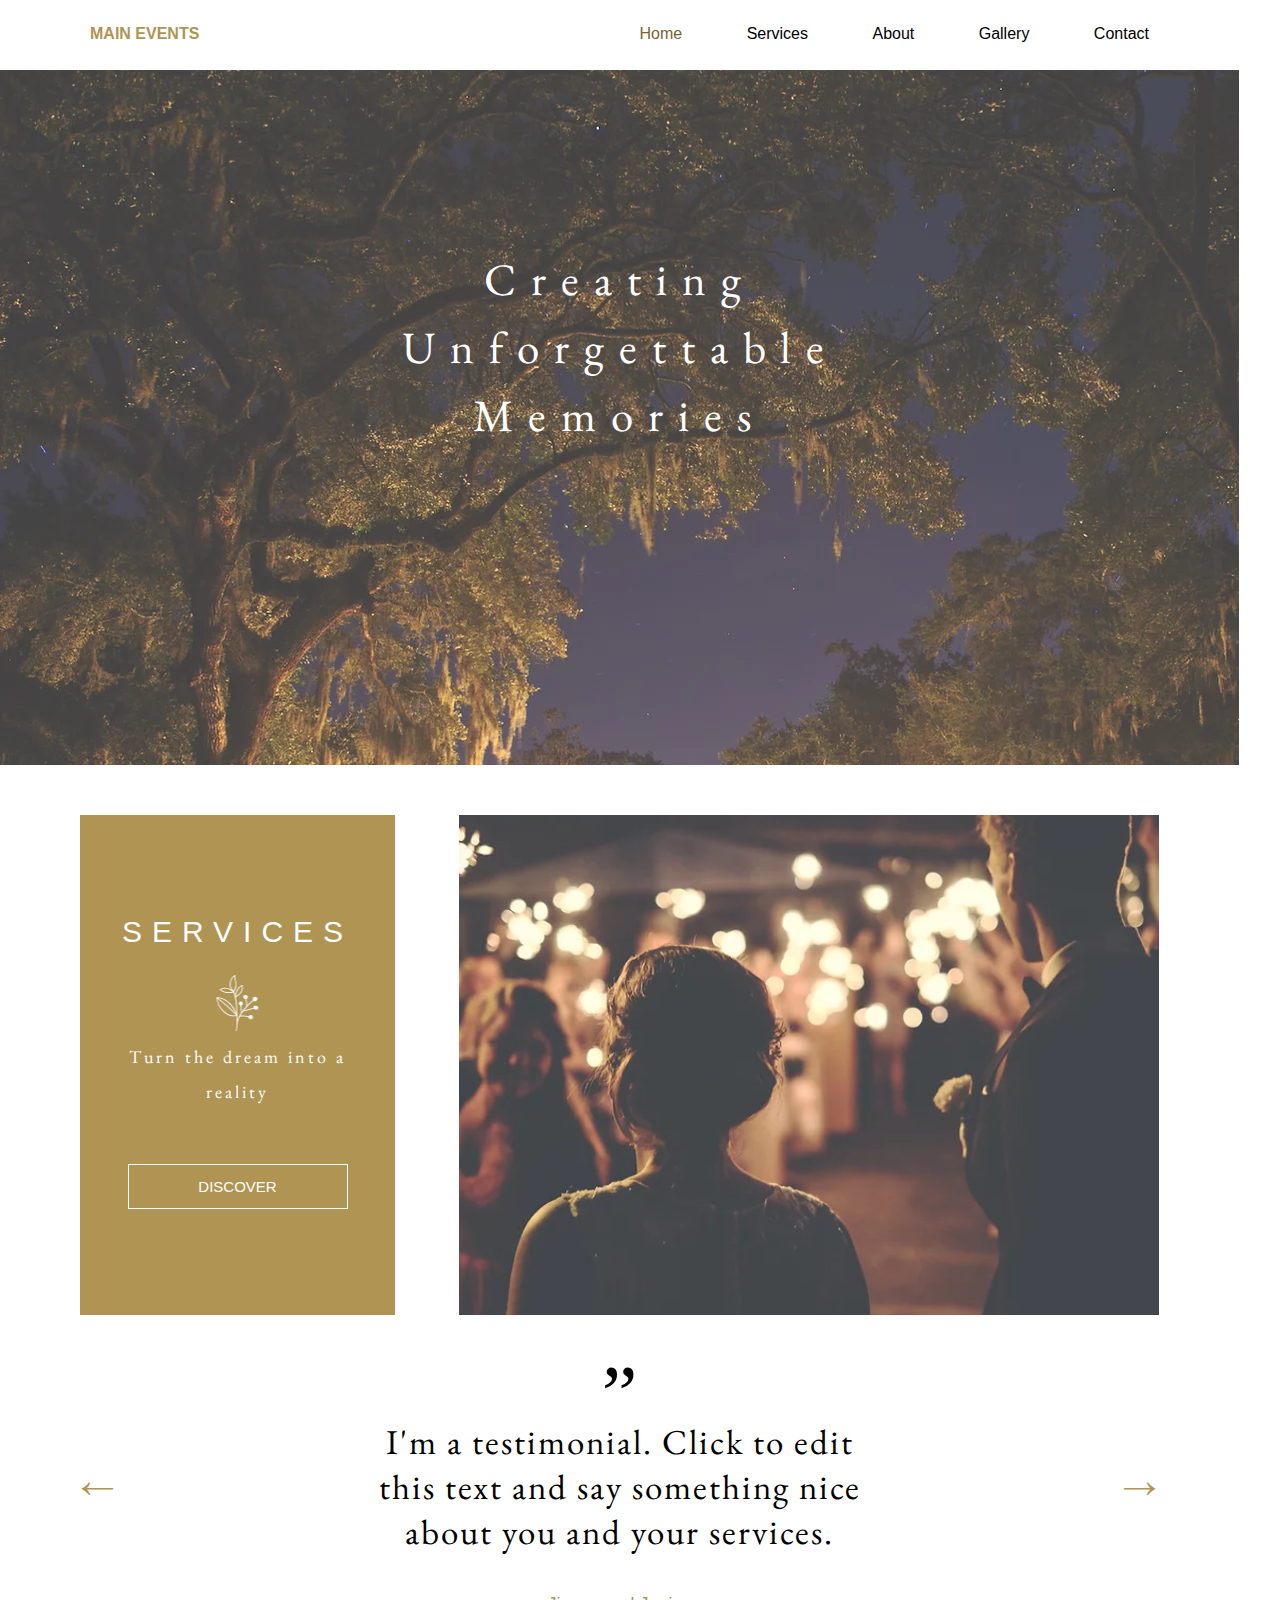
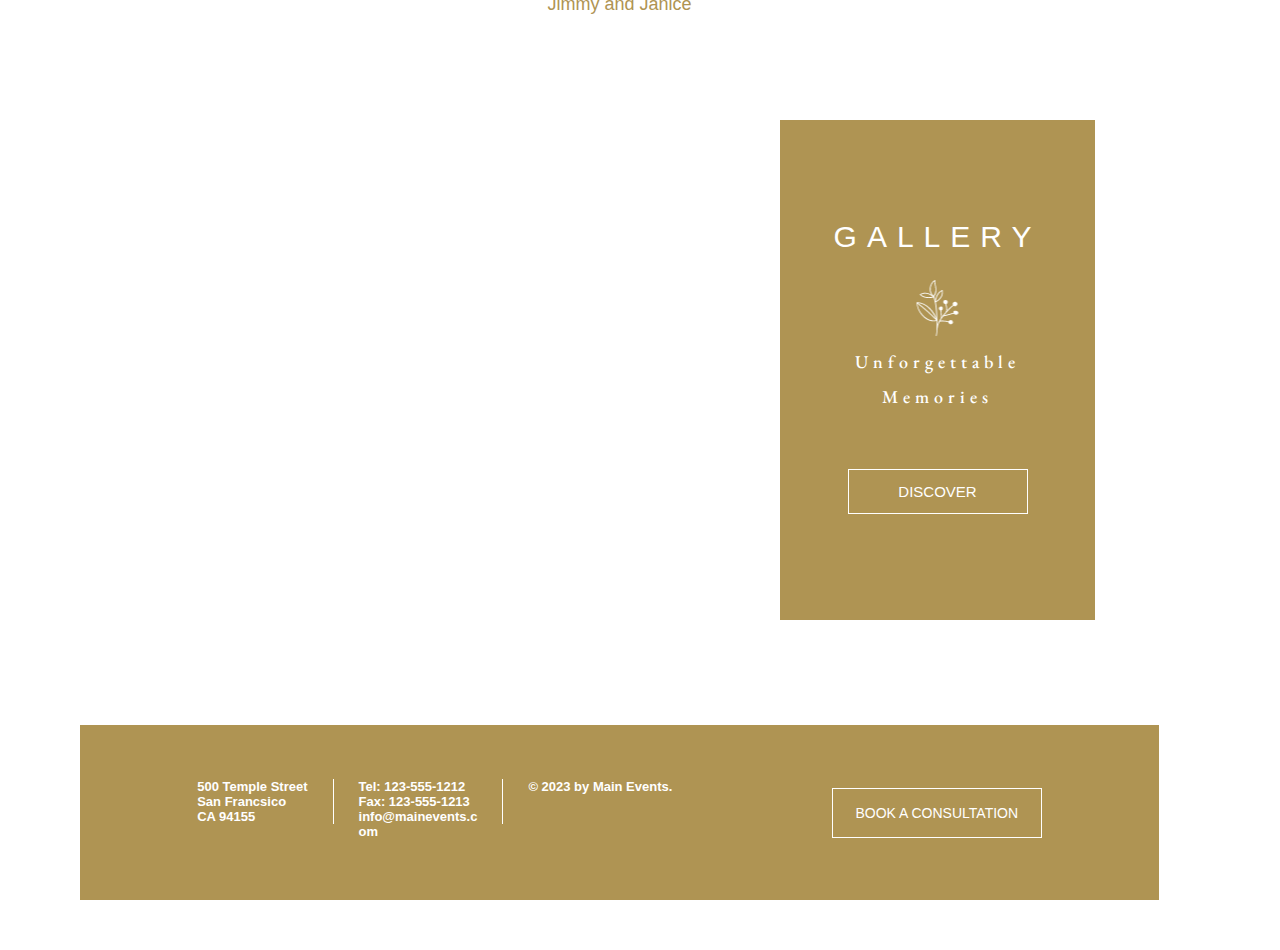
<file: index.html>
<!DOCTYPE html>
<html>

    <head>
        <link rel='stylesheet' type='text/css' media='screen' href='main.css'>
        <meta name="author" content="Aayush Kharwal">
        <meta name="description" content="CSCI571 Assignment 1">
        <meta name="keywords" content="HTML, CSS">
        <link rel="preconnect" href="https://fonts.googleapis.com">
        <link rel="preconnect" href="https://fonts.gstatic.com" crossorigin>
        <link href="https://fonts.googleapis.com/css2?family=EB+Garamond:ital,wght@0,400..800;1,400..800&display=swap" rel="stylesheet">

        <title>Main Events</title>
    </head>

    <body>

        <!-- navbar -->
        <nav class="navbar_top">
            <div class="left_nav">
                <a id="logo">MAIN EVENTS</a>
            </div>
            <div class="right_nav">
                <a href="page2.html#Home" id="home_button" target="_blank">Home</a>
                <a href="page2.html#Services" target="_blank">Services</a>
                <a href="page2.html#About" target="_blank">About</a>
                <a href="page2.html#Gallery" target="_blank">Gallery</a>
                <a href="page2.html#Contact" target="_blank">Contact</a>
            </div>
        </nav>

        <!-- patio -->
        <div class="parallax_patio">
            <p>Creating Unforgettable Memories</p>
        </div>


        <div class="main_flex">

            <!-- couples -->
            <div id="couple_card">          
                <div class="flower_card">
                    <div class="card_top">
                        SERVICES
                    </div>
                    <div class="card_bottom">
                        <div class="flower_text1">Turn the dream into a<br />reality</div>
                        <div><button class="page_buttons flower_button1" type="button">DISCOVER</button></div>
                    </div>
                </div>
                <div>
                    <img id="couple_image" src="images/image1.png" alt="couple">
                </div>
            </div>


            <!-- testimonial -->
            <div id="testimonial_slide">
                <div class="quote_text">
                </div>
                <div class="testimonial_text">
                    <div class="arrows">&#8592;</div>
                    <div>I'm a testimonial. Click to edit<br />this text and say something nice<br />about you and your services.</div>
                    <div class="arrows">&#8594;</div>
                </div>
                <div class="credits">
                    Jimmy and Janice
                </div>
            </div>
            

            <!-- table -->
            <div id="parallax_table">
                <div class="table_overlay">
                    <div class="flower_card">
                        <div class="card_top">
                            GALLERY
                        </div>
                        <div class="card_bottom">
                            <div class="flower_text2">Unforgettable<br />Memories</div>
                            <div><button class="page_buttons flower_button2" type="button">DISCOVER</button></div>
                        </div>
                    </div>
                </div>
            </div>

            <!-- footer -->
            <div id="nav_footer">
                <div class="footer_columns">
                    <p>
                        500 Temple Street<br />
                        San Francsico<br />
                        CA 94155
                    </p>
                    <p>
                        Tel: 123-555-1212<br />
                        Fax: 123-555-1213<br />
                        info@mainevents.c<br />om
                    </p>
                    <p>
                        &#169 2023 by Main Events.
                    </p>
                </div>
                <div class="footer_buttons">
                    <button class="page_buttons" type="button">BOOK A CONSULTATION</button>
                </div>
            </div>
        </div>

    </body>
    
</html>
</file>
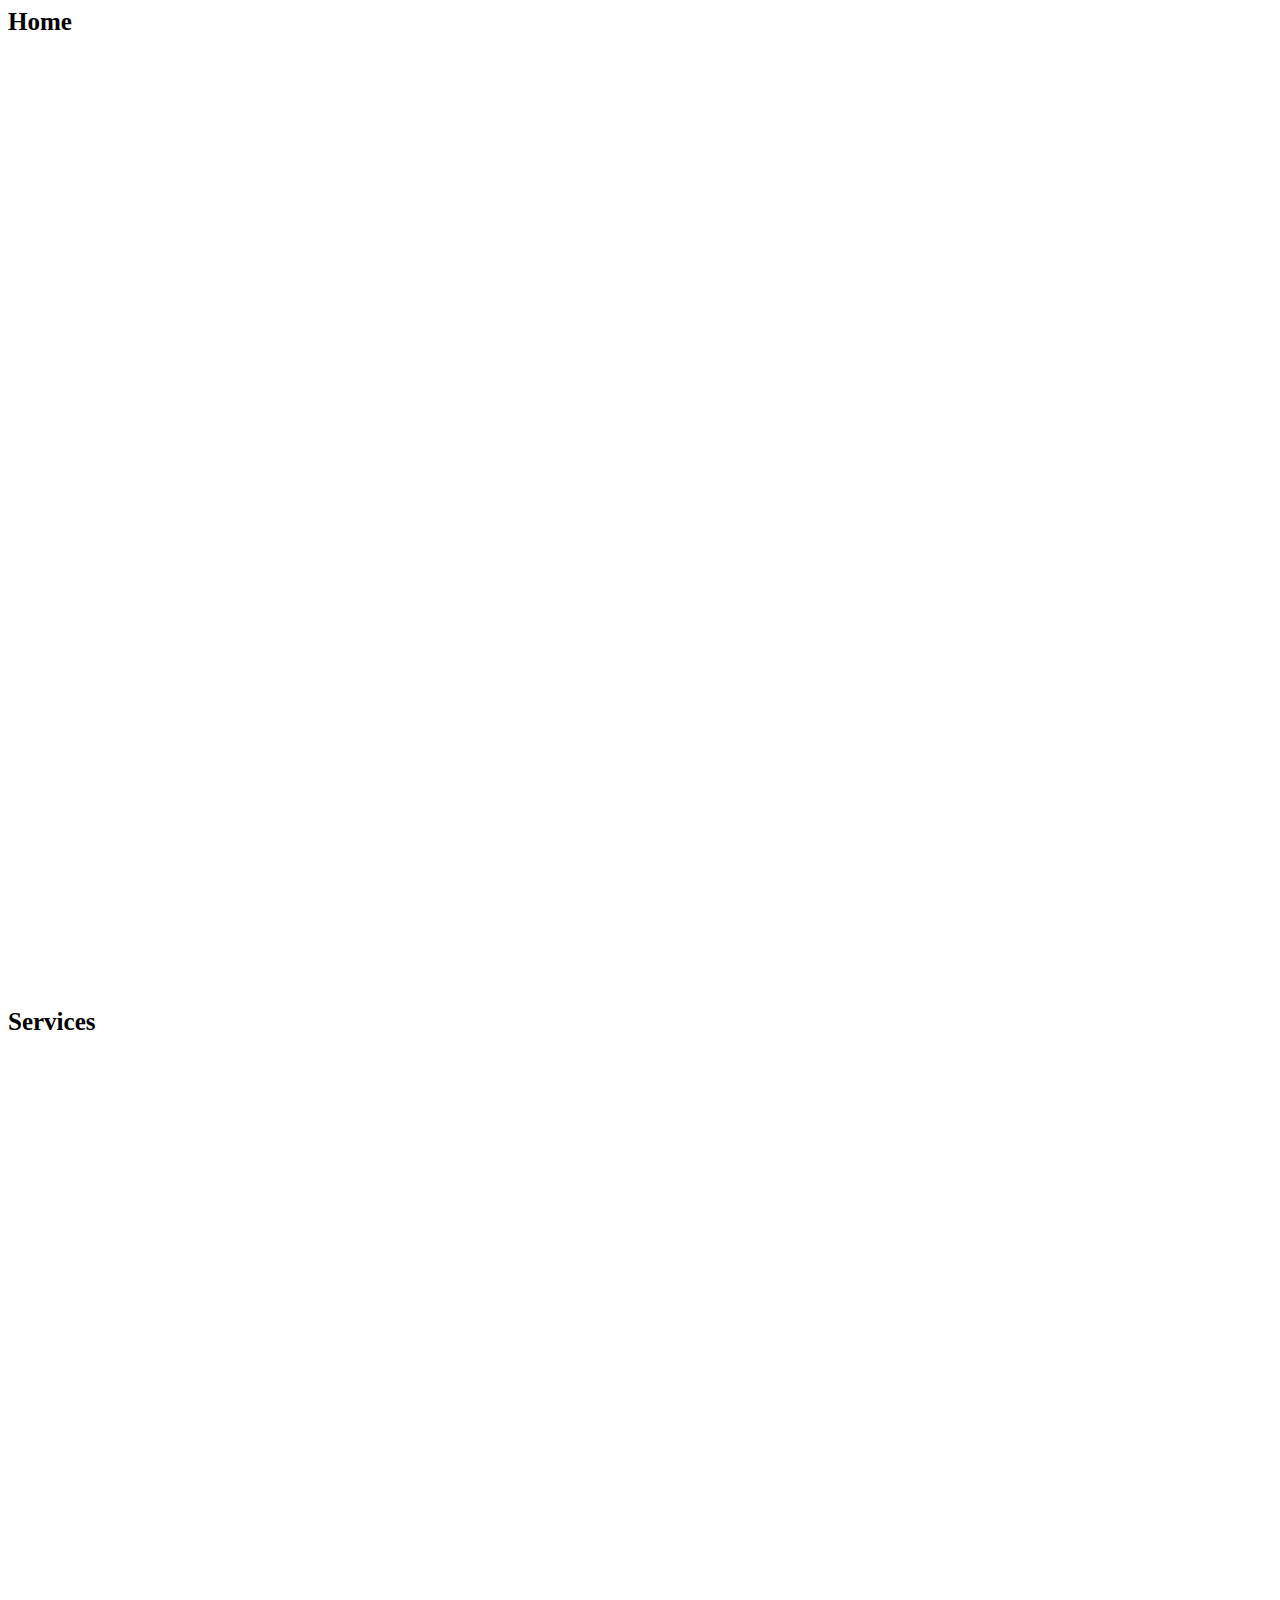
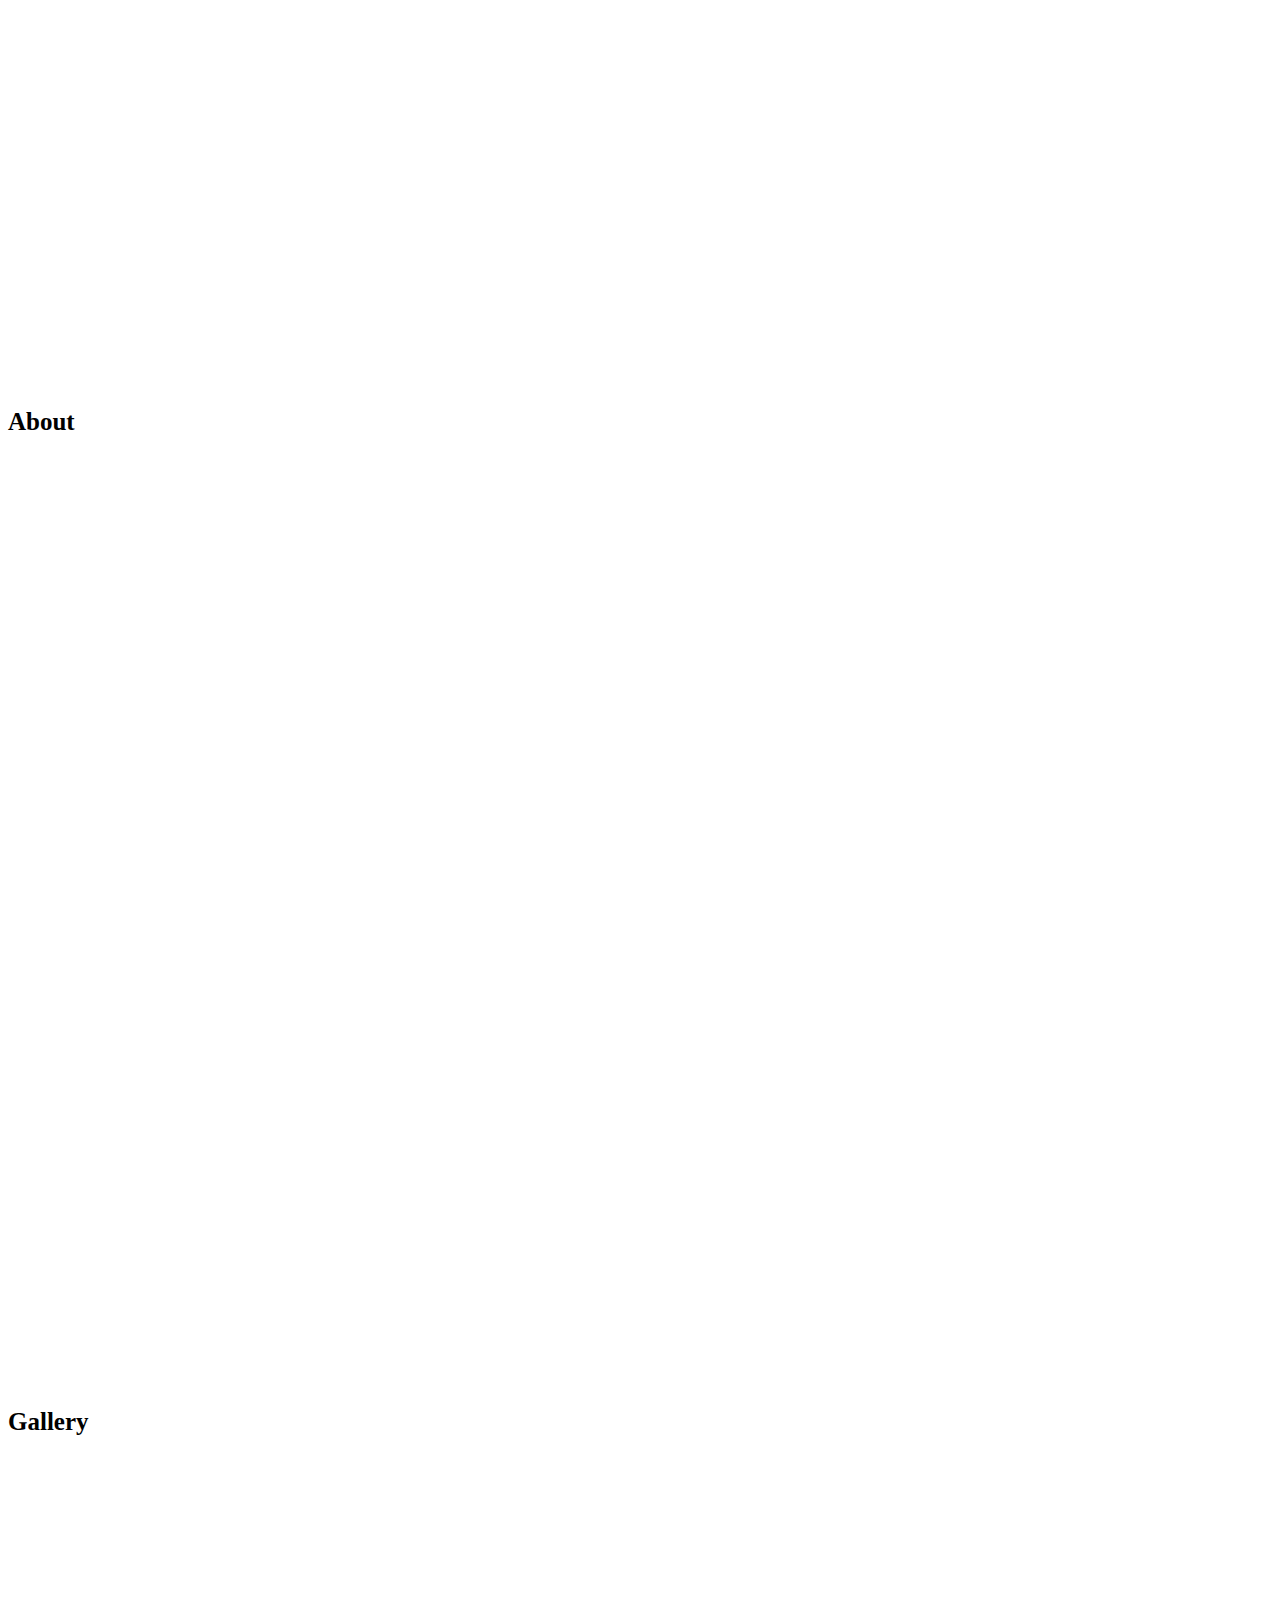
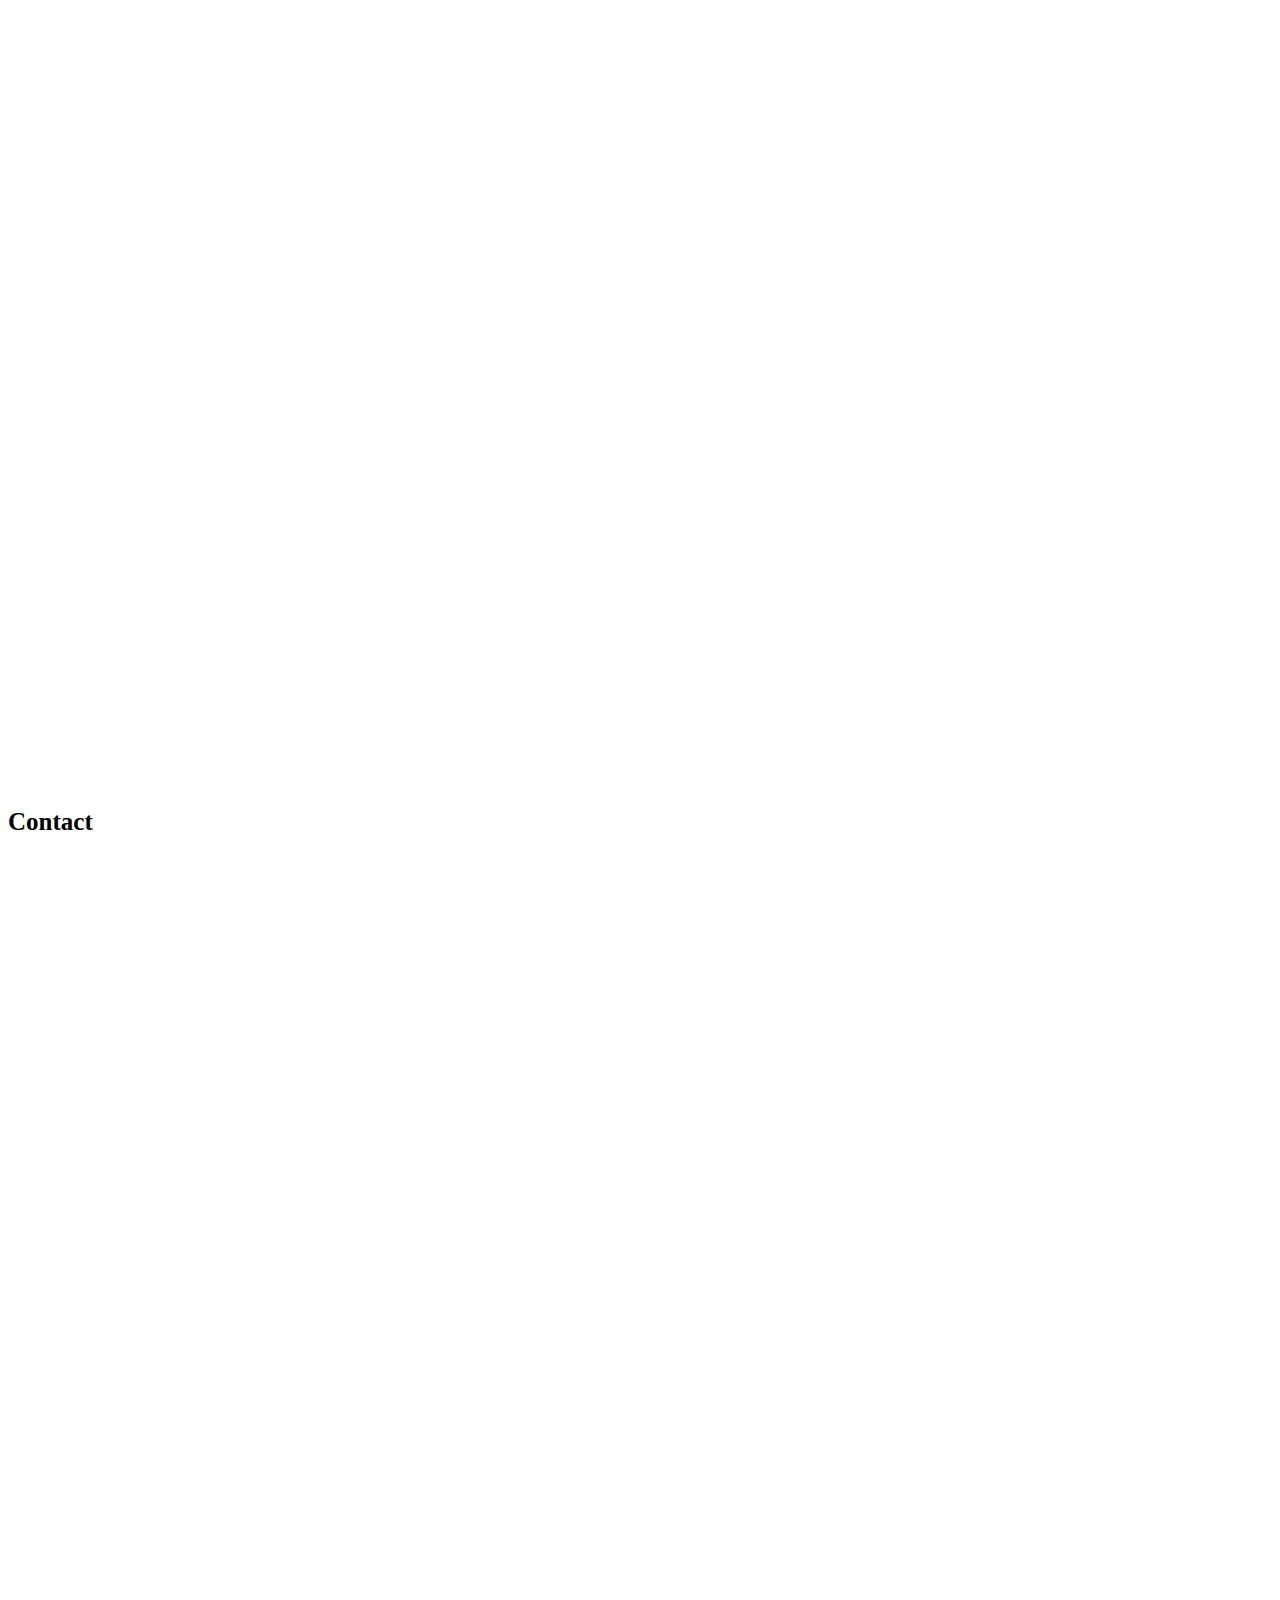
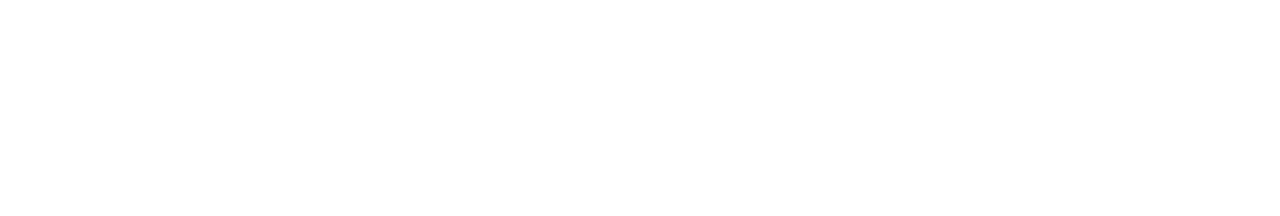
<file: page2.html>
<!DOCTYPE html>
<html lang="en">
    <head>
        <title>
            Page 2
        </title>
        <style>
            div {
            height: 1000px;
            font-size: 25px;
            font-weight: 700;
            }
        </style>
    </head>
    <body>
        <div id="Home">Home</div>
        <div id="Services">Services</div>
        <div id="About">About</div>
        <div id="Gallery">Gallery</div>   
        <div id="Contact">Contact</div>
    </body>
</html>
</file>
<file: main.css>
/* universal */
html, body {
    margin: 0;
    padding: 0;
    font-family: sans-serif;
}  

.page_buttons {
    color: #ffffff;
    font-size: 15px;
    padding: 12px;
    border: 1px solid #ffffff;
    background-color: transparent;
}

/* flower card */
.flower_card {
    background-image: url("images/flower.png");
    background-position: center;
    background-repeat: no-repeat;
    width: 315px;
    height: 500px;
    display: flex;
    flex-direction: column;
    color: #ffffff;
    justify-content: flex-start;
    row-gap: 90px;
    align-items: center;
}

.flower_card .card_top {
    padding-top: 100px;
    font-size: 30px;
    letter-spacing: 10px;
}

.flower_card .card_bottom {
    display: flex;
    flex-direction: column;
    flex-wrap: nowrap;
    text-align: center;
    justify-content: space-between;
    row-gap: 55px;
    width: 320px;
}

.flower_card .card_bottom .flower_text1 {
    font-family: "EB Garamond", serif;;
    font-size: 18px;
    letter-spacing: 3px;
    line-height: 35px;
}


.flower_card .card_bottom .flower_text2 {
    font-family: "EB Garamond", serif;;
    font-weight: 500;
    font-size: 18px;
    letter-spacing: 5px;
    line-height: 35px;
}

.flower_card .card_bottom .flower_button1 {
    width: 220px;
    font-family: 'Arial';
    font-size: 15px;
    height: 45px;
    font-weight: 500;

}

.flower_card .card_bottom .flower_button2 {
    width: 180px;
    font-family: 'Arial';
    font-size: 15px;
    height: 45px;
    font-weight: 500;
}


/* navigation bar */
#logo {
    color: #af9453;
    font-weight: 600;
}

#home_button {
    color: #796331;
}

nav.navbar_top {
    position: fixed;
    top: 0;
    width: 1239px;
    background-color: #ffffff;
    overflow: hidden;
    z-index: 100;
    height: 70px;
}

nav.navbar_top a {
    display: inline-block;
    color: #000000;
    text-align: center;
    font-size: medium;
    padding: 25px 30px;
    text-decoration: none;
    font-weight: 500;
}

nav.navbar_top .right_nav {
    float: right;
    margin-right: 60px;
}

nav.navbar_top .right_nav a:hover {
    color: #705618;
}

nav.navbar_top .left_nav {
    float: left;
    margin-left: 60px;
}


/* patio */
.parallax_patio {
    background-image: url("images/image3.png" );
    height: 80vh;  
    width: 1239px; 
    background-attachment: fixed;
    background-repeat: no-repeat;
}

.parallax_patio p {
    padding-top: 200px;
    padding-left: 370px;
    width: 500px;
    color: #ffffff;
    text-align: center;
    overflow: hidden;
    font-size: 45px;
    letter-spacing: 15px;
    line-height: 68px;   
    font-family: "EB Garamond", serif;
}

/* background */
.main_flex {
    display: flex;
    flex-direction: column;
    align-items: center;
    justify-content: space-around;
    background-color: #ffffff;
    width: 1239px;
    height: auto;
    padding-top: 50px;
    padding-bottom: 50px;
    row-gap: 30px;
}


    /* couple */
    #couple_card {
        display: flex;
        flex-direction: row;
        flex-wrap: nowrap;
        justify-content: space-between;
        width: 1079px;
    }

    #couple_image {
        height: 500px;
        width: 700px;
        object-fit: cover;
    }

    /* testimonial */
    #testimonial_slide {
        display: flex;
        flex-direction: column;
        color: #000000;
        font-size: 35px;
        align-items: center;
        justify-content: space-around;
        text-align: center;
        row-gap: 10px;
        width: 1079px;
        font-family: "EB Garamond", serif;;
        padding-bottom: 20px;
    }

    #testimonial_slide .quote_text {
        &::after{
            content: "\201D";
        }
        font-family: 'Times New Roman';
        font-size: 80px;
        height: 60px;
    }

    #testimonial_slide .testimonial_text {
        display: flex;
        flex-direction: row;
        justify-content: space-between;
        width: 1079px;
        align-items: center;
        letter-spacing: 2px;
    }

    #testimonial_slide .testimonial_text .arrows {
        color: #af9453;
    }

    #testimonial_slide .credits {
        color: #af9453;
        font-size: 18px;
        padding-top: 30px;
        font-weight: 500;
        font-family: sans-serif;
    }

    /* table */
    #parallax_table {
        background-image: url("images/image2.png" );
        background-attachment: fixed;
        background-repeat: no-repeat;
        height: 600px;   
        width: 1079px;
        position: relative;
        background-position-x: 80px;
        background-position-y: 30px;
    }

    #parallax_table .table_overlay {
        left: 700px;
        position: absolute;
        top: 55px;
    }

    
    /* footer */
    #nav_footer {
        display: flex;
        flex-direction: row;
        justify-content: space-around;
        align-items: center;
        background: #af9453;
        width: 1079px;
        color: #ffffff;
        font-size: 13px;
        height: 175px;
        font-family: Arial, Helvetica, sans-serif;
        font-weight: bold;
        margin-top: 30px;

    }

    #nav_footer .footer_columns {
        display: flex;
        flex-direction: row;
        justify-content: flex-start;
        align-items: flex-start;
        column-gap: 25px;
        padding-left: 50px;
    }

    #nav_footer .footer_columns p {
        border-right: 1px solid #ffffff;
        padding-right: 25px;
        height: 45px;
        margin-top: -10px;
    }

    #nav_footer .footer_columns p:last-of-type {
        border-right: none;
    }

    #nav_footer .footer_buttons button {
        height: 50px;
        width: 210px;
        font-size: 14px;
        margin-right: 50px;
        font-weight: 500;
    }
</file>
